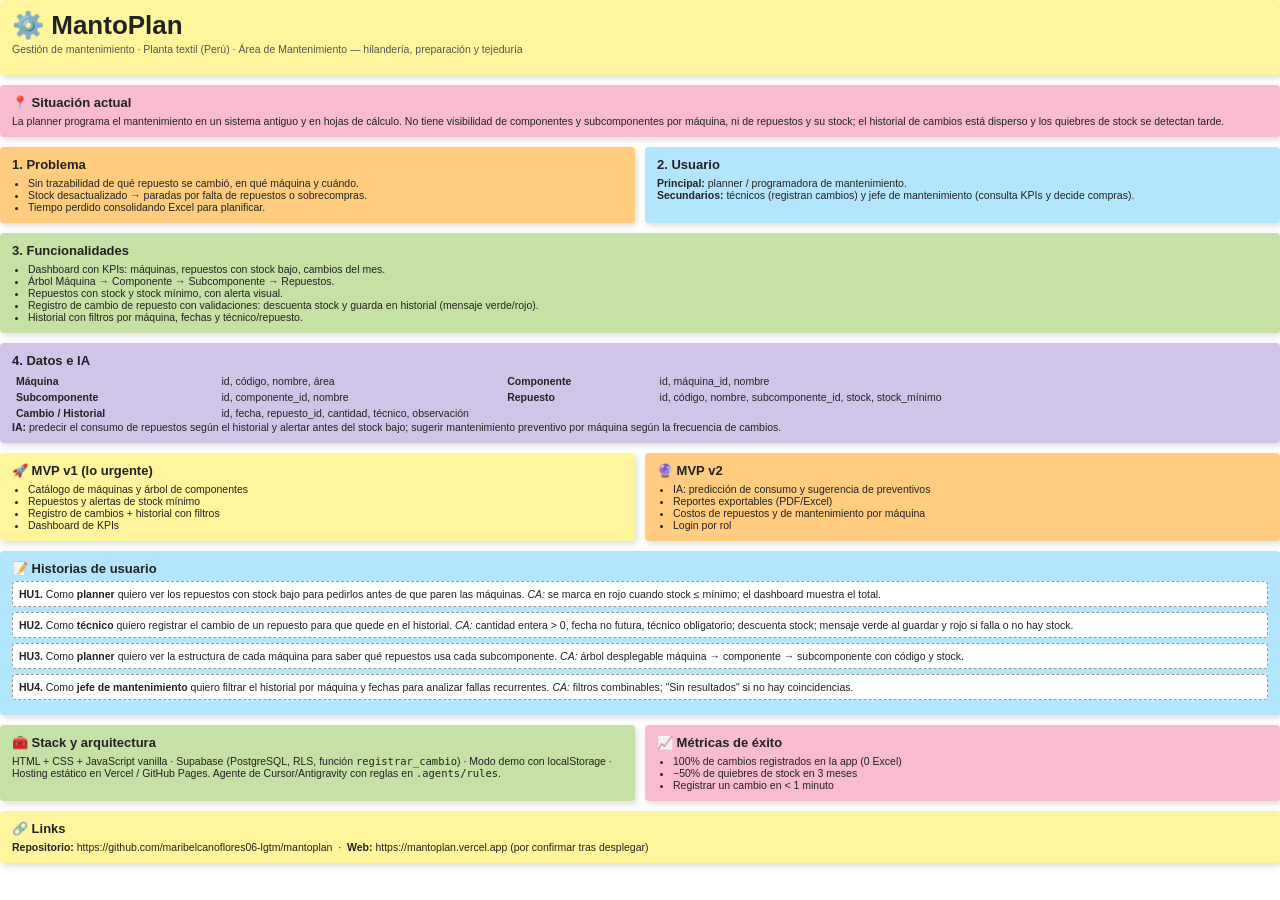
<file: product-brief.html>
<!DOCTYPE html><html lang="es"><head><meta charset="UTF-8"><style>
@page{size:A4;margin:12mm}body{font-family:Segoe UI,Roboto,sans-serif;font-size:10.5px;color:#222;margin:0}
h1{font-size:26px;margin:0}.ctx{color:#555;margin:2px 0 10px}
.g{display:grid;grid-template-columns:1fr 1fr;gap:10px}.n{padding:10px 12px;border-radius:4px;box-shadow:2px 3px 6px #0002;break-inside:avoid}
.n h2{font-size:13px;margin:0 0 5px}.n ul{margin:0;padding-left:16px}.full{grid-column:1/-1}
.y{background:#fff59d}.p{background:#f8bbd0}.b{background:#b3e5fc}.gr{background:#c5e1a5}.o{background:#ffcc80}.v{background:#d1c4e9}
.us{background:#fff;border:1px dashed #999;padding:6px;margin:5px 0;border-radius:4px}table{border-collapse:collapse;width:100%}td{padding:2px 4px;vertical-align:top}
</style></head><body>
<div class="n y full"><h1>⚙️ MantoPlan</h1><div class="ctx">Gestión de mantenimiento · Planta textil (Perú) · Área de Mantenimiento — hilandería, preparación y tejeduría</div></div>
<div class="g" style="margin-top:10px">
<div class="n p full"><h2>📍 Situación actual</h2>La planner programa el mantenimiento en un sistema antiguo y en hojas de cálculo. No tiene visibilidad de componentes y subcomponentes por máquina, ni de repuestos y su stock; el historial de cambios está disperso y los quiebres de stock se detectan tarde.</div>
<div class="n o"><h2>1. Problema</h2><ul><li>Sin trazabilidad de qué repuesto se cambió, en qué máquina y cuándo.</li><li>Stock desactualizado → paradas por falta de repuestos o sobrecompras.</li><li>Tiempo perdido consolidando Excel para planificar.</li></ul></div>
<div class="n b"><h2>2. Usuario</h2><b>Principal:</b> planner / programadora de mantenimiento.<br><b>Secundarios:</b> técnicos (registran cambios) y jefe de mantenimiento (consulta KPIs y decide compras).</div>
<div class="n gr full"><h2>3. Funcionalidades</h2><ul><li>Dashboard con KPIs: máquinas, repuestos con stock bajo, cambios del mes.</li><li>Árbol Máquina → Componente → Subcomponente → Repuestos.</li><li>Repuestos con stock y stock mínimo, con alerta visual.</li><li>Registro de cambio de repuesto con validaciones: descuenta stock y guarda en historial (mensaje verde/rojo).</li><li>Historial con filtros por máquina, fechas y técnico/repuesto.</li></ul></div>
<div class="n v full"><h2>4. Datos e IA</h2><table>
<tr><td><b>Máquina</b></td><td>id, código, nombre, área</td><td><b>Componente</b></td><td>id, máquina_id, nombre</td></tr>
<tr><td><b>Subcomponente</b></td><td>id, componente_id, nombre</td><td><b>Repuesto</b></td><td>id, código, nombre, subcomponente_id, stock, stock_mínimo</td></tr>
<tr><td><b>Cambio / Historial</b></td><td colspan=3>id, fecha, repuesto_id, cantidad, técnico, observación</td></tr></table>
<b>IA:</b> predecir el consumo de repuestos según el historial y alertar antes del stock bajo; sugerir mantenimiento preventivo por máquina según la frecuencia de cambios.</div>
<div class="n y"><h2>🚀 MVP v1 (lo urgente)</h2><ul><li>Catálogo de máquinas y árbol de componentes</li><li>Repuestos y alertas de stock mínimo</li><li>Registro de cambios + historial con filtros</li><li>Dashboard de KPIs</li></ul></div>
<div class="n o"><h2>🔮 MVP v2</h2><ul><li>IA: predicción de consumo y sugerencia de preventivos</li><li>Reportes exportables (PDF/Excel)</li><li>Costos de repuestos y de mantenimiento por máquina</li><li>Login por rol</li></ul></div>
<div class="n b full"><h2>📝 Historias de usuario</h2>
<div class="us"><b>HU1.</b> Como <b>planner</b> quiero ver los repuestos con stock bajo para pedirlos antes de que paren las máquinas. <i>CA:</i> se marca en rojo cuando stock ≤ mínimo; el dashboard muestra el total.</div>
<div class="us"><b>HU2.</b> Como <b>técnico</b> quiero registrar el cambio de un repuesto para que quede en el historial. <i>CA:</i> cantidad entera &gt; 0, fecha no futura, técnico obligatorio; descuenta stock; mensaje verde al guardar y rojo si falla o no hay stock.</div>
<div class="us"><b>HU3.</b> Como <b>planner</b> quiero ver la estructura de cada máquina para saber qué repuestos usa cada subcomponente. <i>CA:</i> árbol desplegable máquina → componente → subcomponente con código y stock.</div>
<div class="us"><b>HU4.</b> Como <b>jefe de mantenimiento</b> quiero filtrar el historial por máquina y fechas para analizar fallas recurrentes. <i>CA:</i> filtros combinables; "Sin resultados" si no hay coincidencias.</div></div>
<div class="n gr"><h2>🧰 Stack y arquitectura</h2>HTML + CSS + JavaScript vanilla · Supabase (PostgreSQL, RLS, función <code>registrar_cambio</code>) · Modo demo con localStorage · Hosting estático en Vercel / GitHub Pages. Agente de Cursor/Antigravity con reglas en <code>.agents/rules</code>.</div>
<div class="n p"><h2>📈 Métricas de éxito</h2><ul><li>100% de cambios registrados en la app (0 Excel)</li><li>−50% de quiebres de stock en 3 meses</li><li>Registrar un cambio en &lt; 1 minuto</li></ul></div>
<div class="n y full"><h2>🔗 Links</h2><b>Repositorio:</b> https://github.com/maribelcanoflores06-lgtm/mantoplan &nbsp;·&nbsp; <b>Web:</b> https://mantoplan.vercel.app (por confirmar tras desplegar)</div>
</div></body></html>
</file>
